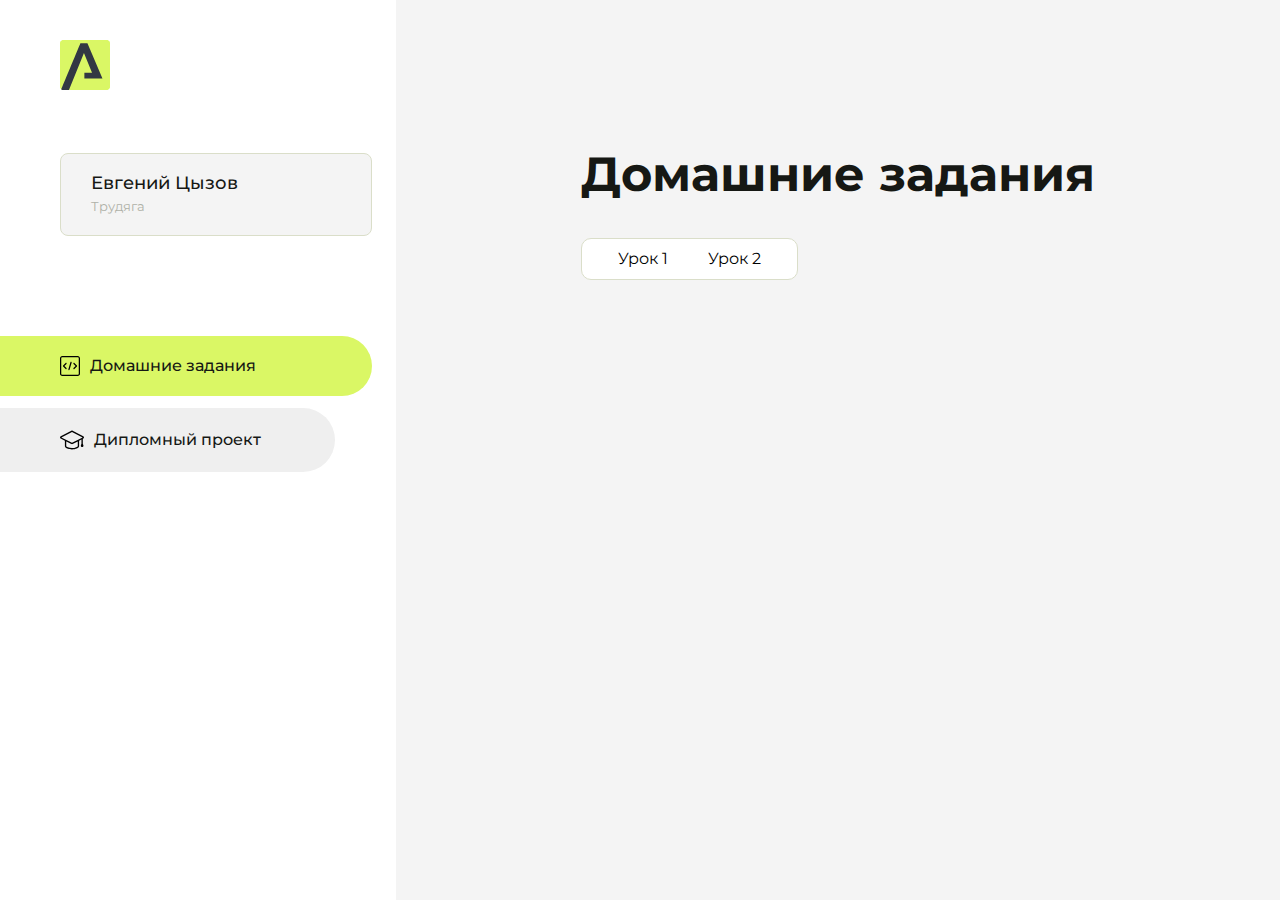
<file: index.html>
<!DOCTYPE html>
<html lang="en">
<head>
    <meta charset="UTF-8">
    <meta name="viewport" content="width=device-width, initial-scale=1.0">
    <title>Домашняя работа</title>
    <link rel="shortcut icon" href="src/logo.ico" type="image/x-icon">
    <link rel="preconnect" href="https://fonts.googleapis.com">
    <link rel="preconnect" href="https://fonts.gstatic.com" crossorigin>
    <link href="https://fonts.googleapis.com/css2?family=Montserrat:wght@400;500;700&family=Rubik:wght@500&display=swap"
          rel="stylesheet">
    <link rel="stylesheet" href="src/style.css">
</head>
<body id="body">
<div class="overlay" id="overlay"></div>
<div class="layout">
    <div class="burger" id="burger">
        <svg viewBox="0 0 24 24" fill="none" xmlns="http://www.w3.org/2000/svg">
            <g id="SVGRepo_bgCarrier" stroke-width="0"></g>
            <g id="SVGRepo_tracerCarrier" stroke-linecap="round" stroke-linejoin="round"></g>
            <g id="SVGRepo_iconCarrier">
                <path d="M4 18L20 18" stroke="#DAF765" stroke-width="2" stroke-linecap="round"></path>
                <path d="M4 12L20 12" stroke="#DAF765" stroke-width="2" stroke-linecap="round"></path>
                <path d="M4 6L20 6" stroke="#DAF765" stroke-width="2" stroke-linecap="round"></path>
            </g>
        </svg>
    </div>
    <aside class="sidebar" id="sidebar">
        <div class="sidebar__inner">
            <div class="logo">
                <svg width="50" height="50" viewBox="0 0 50 50" fill="none" xmlns="http://www.w3.org/2000/svg">
                    <g clip-path="url(#clip0_513_74730)">
                        <path d="M46.17 -0.257004H3.83C1.57281 -0.257004 -0.257 1.57281 -0.257 3.83V46.17C-0.257 48.4272 1.57281 50.257 3.83 50.257H46.17C48.4272 50.257 50.257 48.4272 50.257 46.17V3.83C50.257 1.57281 48.4272 -0.257004 46.17 -0.257004Z"
                              fill="#DAF765"/>
                        <path d="M24.375 38.4H42.461L27.441 3.1585H20.4355C20.4355 3.1585 6.7895 35.881 1.1945 49.294C2.015 50.0275 3.0945 50.257 3.6945 50.257H8.8445L23.954 13.07L32.0465 32.8285H24.375V38.4Z"
                              fill="#323843"/>
                    </g>
                    <defs>
                        <clipPath id="clip0_513_74730">
                            <rect width="50" height="50" fill="white"/>
                        </clipPath>
                    </defs>
                </svg>
            </div>
            <div class="sidebar__user">
                <div class="sidebar__name">Евгений Цызов</div>
                <div class="sidebar__text">Трудяга</div>
            </div>
            <div class="sidebar__tabs">
                <div class="sidebar__item">
                    <button class="sidebar__button active" id="tasks">
                        <svg xmlns="http://www.w3.org/2000/svg" width="20" height="20" viewBox="0 0 20 20" fill="none">
                            <g clip-path="url(#clip0_704_74543)">
                                <path d="M17.7083 20H2.29167C1.0275 20 0 18.9725 0 17.7083V2.29167C0 1.0275 1.0275 0 2.29167 0H17.7083C18.9725 0 20 1.0275 20 2.29167V17.7083C20 18.9725 18.9725 20 17.7083 20ZM2.29167 1.25C1.7175 1.25 1.25 1.7175 1.25 2.29167V17.7083C1.25 18.2825 1.7175 18.75 2.29167 18.75H17.7083C18.2825 18.75 18.75 18.2825 18.75 17.7083V2.29167C18.75 1.7175 18.2825 1.25 17.7083 1.25H2.29167Z"
                                      fill="black"/>
                                <path d="M6.04167 13.125C5.88167 13.125 5.72167 13.0642 5.6 12.9417L3.1 10.4417C2.85583 10.1975 2.85583 9.80167 3.1 9.5575L5.6 7.0575C5.84417 6.81333 6.24 6.81333 6.48417 7.0575C6.72833 7.30167 6.72833 7.6975 6.48417 7.94167L4.42583 10L6.48417 12.0583C6.72833 12.3025 6.72833 12.6983 6.48417 12.9425C6.36167 13.0642 6.20167 13.125 6.04167 13.125Z"
                                      fill="black"/>
                                <path d="M8.95833 14.1667C8.9 14.1667 8.84 14.1583 8.78167 14.1417C8.45083 14.0442 8.26083 13.6967 8.35833 13.3658L10.4417 6.28251C10.5392 5.95084 10.8892 5.76417 11.2175 5.85917C11.5483 5.95667 11.7383 6.30417 11.6408 6.63501L9.5575 13.7183C9.47833 13.9908 9.22833 14.1667 8.95833 14.1667Z"
                                      fill="black"/>
                                <path d="M13.9583 13.125C13.7983 13.125 13.6383 13.0642 13.5167 12.9417C13.2725 12.6975 13.2725 12.3017 13.5167 12.0575L15.575 9.99916L13.5167 7.94083C13.2725 7.69666 13.2725 7.30083 13.5167 7.05666C13.7608 6.81249 14.1567 6.81249 14.4008 7.05666L16.9008 9.55666C17.145 9.80083 17.145 10.1967 16.9008 10.4408L14.4008 12.9408C14.2783 13.0642 14.1183 13.125 13.9583 13.125Z"
                                      fill="black"/>
                            </g>
                            <defs>
                                <clipPath id="clip0_704_74543">
                                    <rect width="20" height="20" fill="white"/>
                                </clipPath>
                            </defs>
                        </svg>
                        <span>Домашние задания</span></button>
                </div>
                <div class="sidebar__item">
                    <button class="sidebar__button" id="diplom">
                        <svg xmlns="http://www.w3.org/2000/svg" width="24" height="24" viewBox="0 0 24 24" fill="none">
                            <g clip-path="url(#clip0_704_74553)">
                                <path d="M23.2628 10.5971C23.7176 10.365 24 9.90375 24 9.39337C24 8.883 23.7176 8.42175 23.2628 8.18962L12.6135 2.75362C12.2291 2.55824 11.7705 2.55787 11.3854 2.75399L0.736875 8.19C0.282375 8.42175 0 8.883 0 9.39337C0 9.90375 0.282375 10.365 0.736875 10.5971L4.89038 12.7177V18.2074C4.89038 19.8154 8.412 21.393 12 21.393C15.5884 21.393 19.1096 19.815 19.1096 18.2074V12.7174L21.4609 11.517V15.8017L20.901 17.2305C20.7409 17.6389 20.7934 18.0994 21.0405 18.4616C21.2876 18.8246 21.6979 19.041 22.1366 19.041C22.5754 19.041 22.9852 18.8246 23.2324 18.462C23.4795 18.099 23.532 17.6385 23.3719 17.2301L22.8124 15.8021V10.827L23.2628 10.5971ZM17.7623 18.1721C17.6198 18.6375 15.3491 20.0419 12 20.0419C8.65088 20.0419 6.38025 18.6375 6.2415 18.2074V12.3037L6.23887 12.3019C6.23812 12.057 6.1065 11.8207 5.87325 11.7019L1.3515 9.39337L12 3.95737L22.6489 9.39337L12 14.8294L5.87325 11.7019C5.54063 11.5331 4.6695 11.6674 4.5 12C4.33012 12.3322 4.55813 12.5479 4.89038 12.7177L11.3857 16.0331C11.5781 16.1314 11.7889 16.1805 12 16.1805C12.2107 16.1805 12.4222 16.1314 12.6146 16.0331L17.7593 13.407L17.7623 18.1721Z"
                                      fill="black"/>
                            </g>
                            <defs>
                                <clipPath id="clip0_704_74553">
                                    <rect width="24" height="24" fill="white"/>
                                </clipPath>
                            </defs>
                        </svg>
                        <span>Дипломный проект</span></button>
                </div>
            </div>
        </div>

    </aside>
    <div class="content">
        <div class="container">
            <div class="content__block" id="tasksBlock">
                <div class="content__title">Домашние задания</div>
                <ul class="content__list">
                    <li class="content__list-item">
                        <a href="work1/index.html">Урок 1</a>
                        <a href="work2/index.html">Урок 2</a>
                    </li>
                </ul>
            </div>
            <div class="content__block hidden" id="diplomBlock">
                <div class="content__title">Дипломный проект</div>
                <div class="content__list-diplom">
                    <a href="ПАПКА-С-НОМЕРОМ-УРОКА">Ссылка на ДЗ</a>
                </div>
                <div class="content__decor">
                    <div class="content__decor-text">Давай проверим, чему ты научился!</div>
                    <div class="content__decor-img">
                        <img src="src/decor.png" alt="decor">
                    </div>
                </div>
            </div>
        </div>
    </div>
</div>
<script src="src/index.js"></script>
</body>
</html>
</file>
<file: src/style.css>
*{padding: 0;margin: 0;border: 0;}
*,*:before,*:after{-webkit-box-sizing: border-box;box-sizing: border-box;}
:focus,:active{outline: none;}
a:focus,a:active{outline: none;}
nav,footer,header,aside{display: block;}
html,body{
    height:100%;width:100%;
    font-size:100%;line-height:1;-ms-text-size-adjust:100%;-moz-text-size-adjust:100%;-webkit-text-size-adjust:100%;}
input,button,textarea{font-family:inherit;}
input::-ms-clear{display: none;}
button{cursor: pointer;}
button::-moz-focus-inner{padding:0;border:0;}
a,a:visited{text-decoration: none;}
a:hover{text-decoration: none;}
ul li{list-style: none;}
img{vertical-align: top;}
h1,h2,h3,h4,h5,h6{font-size:inherit;font-weight: inherit;}
a{color:inherit;}



body {
    font-family: "Montserrat",SansSerif;
    color: black;
}

body.overflow {
    overflow: hidden;
}



.layout {
    display: -webkit-box;
    display: -ms-flexbox;
    display: flex;
    min-height: 100vh;
}

.sidebar {
    padding: 40px 24px 40px 0;
    -ms-flex-negative: 0;
    flex-shrink: 0;
    background-color: white;
}



.content {
    -webkit-box-flex: 1;
    -ms-flex-positive: 1;
    flex-grow: 1;
    background-color: #F4F4F4;
}

.container {
    display: -webkit-box;
    display: -ms-flexbox;
    display: flex;
    -webkit-box-orient: vertical;
    -webkit-box-direction: normal;
    -ms-flex-direction: column;
    flex-direction: column;
    -webkit-box-pack: center;
    -ms-flex-pack: center;
    justify-content: center;
    -webkit-box-align: center;
    -ms-flex-align: center;
    align-items: center;
    padding: 150px 60px 80px 60px;
}


.logo {
    margin-left: 60px;
    margin-bottom: 60px;
}

.sidebar__user {
    background-color: #F4F4F4;
    padding: 20px 30px;
    margin-left: 60px;
    margin-bottom: 100px;
    border-radius: 8px;
    border: 1px solid #DADEC9;
}

.sidebar__name {
    color:#161814;
    font-size: 18px;
    font-weight: 500;
    margin-bottom: 6px;
}

.sidebar__text {
    color: #AFB1A7;
    font-size: 13px;
    font-weight: 400;
    line-height: 130%; /* 16.9px */
}

.sidebar__item {
    width: 372px;
}

.sidebar__button {
    display: -webkit-box;
    display: -ms-flexbox;
    display: flex;
    -webkit-box-align: center;
    -ms-flex-align: center;
    align-items: center;
    gap: 10px;
    padding: 20px 60px;
    margin-bottom: 12px;
    border-radius: 0px 100px 100px 0px;
    -webkit-transition: all .5s;
    -o-transition: all .5s;
    transition: all .5s;
    cursor: pointer;
    width: 90%;
    color:#161814;
    font-size: 16px;
    font-weight: 500;
}

.sidebar__button.active , .sidebar__button:hover {
    width: 100%;
    background-color: #DAF765;
}


.content__title {
    color: #161814;
    font-size: 48px;
    font-weight: 700;
    margin-bottom: 40px;
}

.content__list {
    display: -webkit-box;
    display: -ms-flexbox;
    display: flex;
    -webkit-box-align: center;
    -ms-flex-align: center;
    align-items: center;
    -ms-flex-wrap: wrap;
    flex-wrap: wrap;
    gap: 20px;
}



.content__list-item  {
    cursor: pointer;
    padding: 12px 18px;
    background-color: #fff;
    border-radius: 10px;
    border: 1px solid #DADEC9;
    -webkit-transition: all .3s;
    -o-transition: all .3s;
    transition: all .3s;
}

.content__list-item:hover,.content__list-diplom:hover {
    background-color: #AFB1A7;
}

li a {
    padding: 12px 18px;

}


.content__list-diplom {
    -webkit-transition: all .3s;
    -o-transition: all .3s;
    transition: all .3s;
    display: inline-block;
    padding: 12px 18px;
    background-color: #fff;
    border-radius: 10px;
    border: 1px solid #DADEC9;
}

.content__decor {
    display: -webkit-box;
    display: -ms-flexbox;
    display: flex;
    -webkit-box-align: center;
    -ms-flex-align: center;
    align-items: center;
}

.content__decor-text {
    color:#BEDD44;
    font-size: 36px;
    font-weight: 700;
    line-height: 110%; /* 39.6px */
}

.content__block {
    max-width: 1200px;
}

.content__block.hidden {
    display: none;
}

.content__decor-img img{
    width: 100%;
}

.burger {
    display: none;
    padding: 5px;
    position: fixed;
    top: 3%;
    right: 7%;
    width: 40px;
    height: 40px;
    background-color: #161814;
    border-radius: 50%;
    z-index: 10;
    border: 1px solid #DAF765;
}

@media (max-width: 768px) {
    .burger {
        display: block;
    }

    .sidebar {
        -webkit-transition: all .3s;
        -o-transition: all .3s;
        transition: all .3s;
        -webkit-transform: translateX(-100%);
        -ms-transform: translateX(-100%);
        transform: translateX(-100%);
        position: fixed;
        top: 0;
        left: 0;
        bottom: 0;
        z-index: 5;
    }

    .sidebar.show {
        -webkit-transform: translateX(0%);
        -ms-transform: translateX(0%);
        transform: translateX(0%);
    }

    .overlay {
        opacity: 0;
        pointer-events: none;
        -webkit-transition: all .3s;
        -o-transition: all .3s;
        transition: all .3s;
        position: absolute;
        top: 0;
        right: 0;
        left: 0;
        bottom: 0;
        z-index: 3;
        background-color: #000000e0;
    }

    .overlay.show {
        opacity: 1;
        pointer-events: all;
    }

    .container {
        padding: 40px 20px;
        min-height: 100%;
    }

    .content__decor {
        margin-top: 20px;
        -webkit-box-orient: vertical;
        -webkit-box-direction: normal;
        -ms-flex-direction: column;
        flex-direction: column;
    }
}

@media (max-width: 400px) {
    .sidebar__user {
        margin-left: 0;
    }
}
</file>
